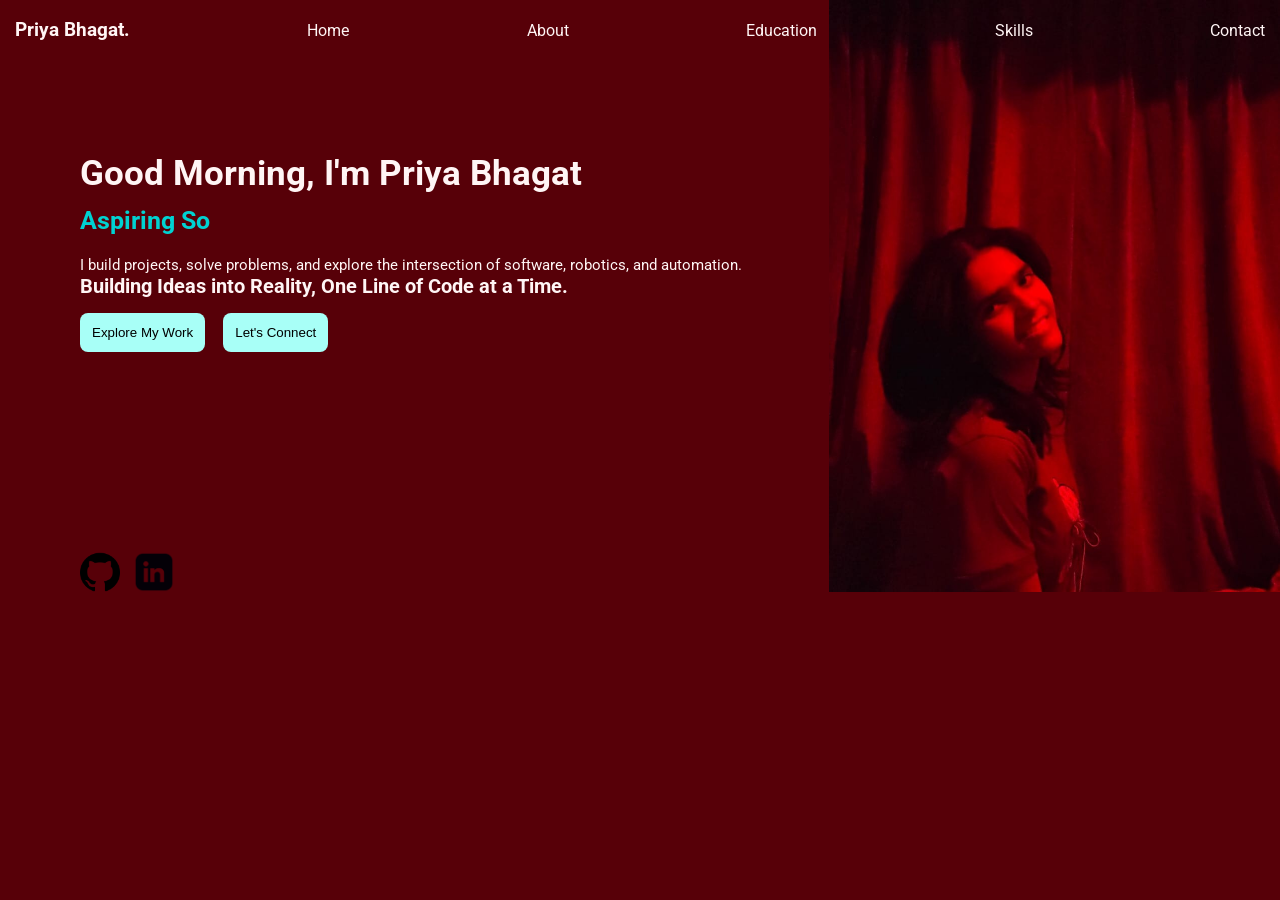
<file: index.html>
<!DOCTYPE html>
<html>
<head>
	<meta charset="utf-8">
	<meta name="viewport" content="width=device-width, initial-scale=1">
	<title>My Personal Web Portfolio</title>
	<link rel="stylesheet" type="text/css" href="Portfolio-project.css/Content.css">
	<link rel="preconnect" href="https://fonts.googleapis.com">
    <link rel="preconnect" href="https://fonts.gstatic.com" crossorigin>
    <link href="https://fonts.googleapis.com/css2?family=Roboto:ital,wght@0,100..900;1,100..900&display=swap" rel="stylesheet">
	<script src="script.js" defer></script>
</head>
<body>
	<div class="head">
		<h3 class="Name">Priya Bhagat.</h3>
		<a href="index.html">
			<p class="Home">Home</p>
		</a>
		<a href="about.html#about">
			<p class="About">About</p>
		</a>
		<a href="about.html#background">
			<p class="Education">Education</p>
		</a>
		<a href="about.html#skill">
			<p class="Skills">Skills</p>
		</a>
		<a href="about.html#mai">
			<p class="Contact">Contact</p>
		</a>
	</div>
	
	<div class="main">
		<h1 class="Intro">Hi, I'm Priya Bhagat</h1>
		<h2 class="Define">Aspiring Software Developer</h2>
		<p class="Aboutme">I build projects, solve problems, and explore the intersection of software, robotics, and automation. <br> <b class="tagline">Building Ideas into Reality, One Line of Code at a Time.</b>
		</p>
		<a href="project.html">
			<button class="Explore">Explore My Work</button>
		</a>
		<a href="about.html#mail">
			<button class="Contactme">Let's Connect</button>
		</a>

		<div class="bottom">
			<a href="https://github.com/priya-bhagat01">
				<div class="github-reference">
					<img class="github-reference-img" src="Portfolio-img.png\Github-icon.jpg">
				</div>
			</a>
			<a href="https://www.linkedin.com/in/priya-bhagat-334115424/">
				<div class="linkedin-reference">
					<img class="linkedin-reference-img" src="Portfolio-img.png\Linkedin-icon.jpg">
				</div>
			</a>
		</div>
	</div>
</body>
</html>
</file>
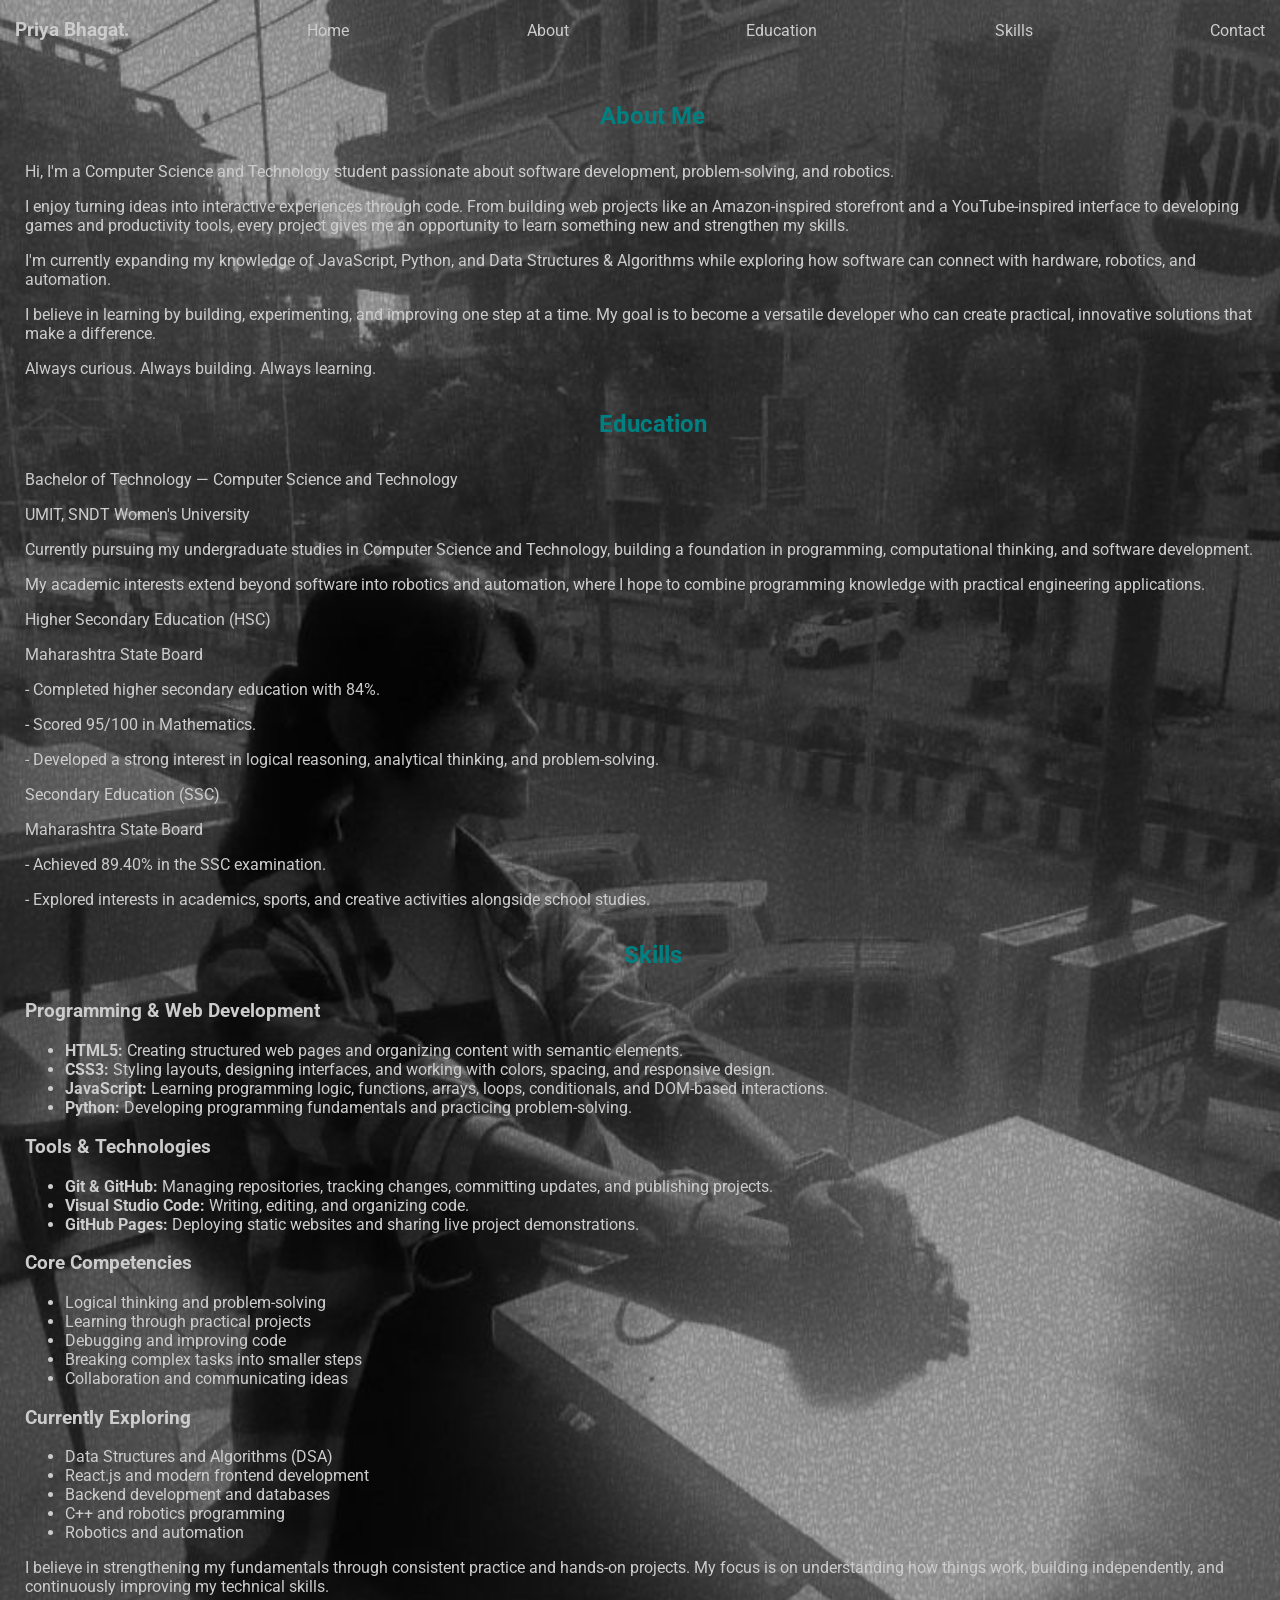
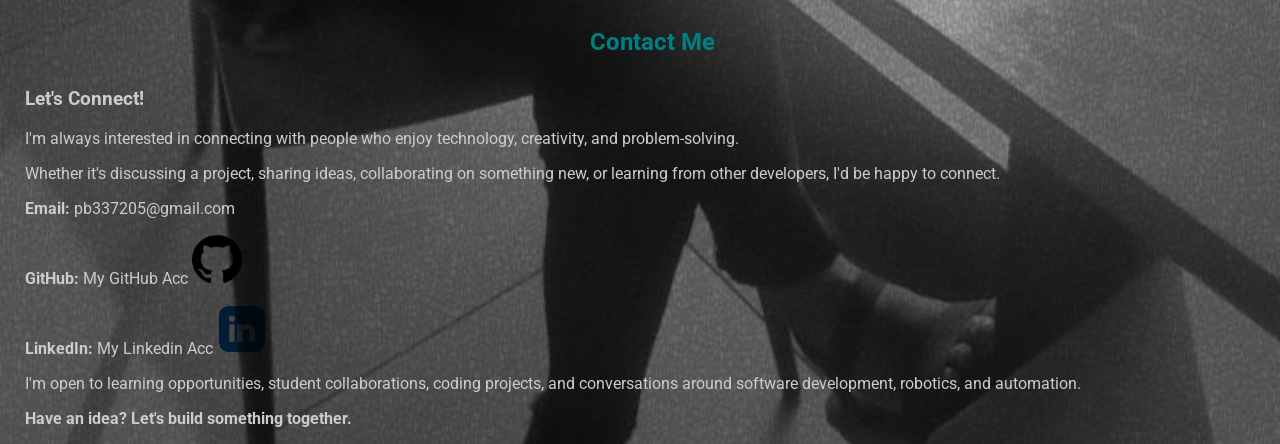
<file: about.html>
<!DOCTYPE html>
<html>
<head>
	<meta charset="utf-8">
	<meta name="viewport" content="width=device-width, initial-scale=1">
	<title>My Personal Web Portfolio</title>
	<link rel="stylesheet" type="text/css" href="Portfolio-project.css/about.css">
	<link rel="preconnect" href="https://fonts.googleapis.com">
    <link rel="preconnect" href="https://fonts.gstatic.com" crossorigin>
    <link href="https://fonts.googleapis.com/css2?family=Roboto:ital,wght@0,100..900;1,100..900&display=swap" rel="stylesheet">
    <script src="script.js" defer></script>
</head>
<body>
	<div class="head">
		<h3 class="Name">Priya Bhagat.</h3>
		<a href="index.html">
			<p class="Home">Home</p>
		</a>
		<a href="about.html#about">
			<p class="About">About</p>
		</a>
		<a href="about.html#background"">
			<p class="Education">Education</p>
		</a>
		<a href="about.html#skill"">
			<p class="Skills">Skills</p>
		</a>
		<a href="about.html#mail">
			<p class="Contact">Contact</p>
		</a>
	</div>

    <div class="main">

        <section id="about">
            <div class="aboutSection">
                <h1>About Me</h1>

                <p class="first-para">
                    Hi, I'm a Computer Science and Technology student passionate about software development, problem-solving, and robotics.
                </p>

                <p class="second-para">
                    I enjoy turning ideas into interactive experiences through code. From building web projects like an Amazon-inspired storefront and a YouTube-inspired interface to developing games and productivity tools, every project gives me an opportunity to learn something new and strengthen my skills.
                </p>

                <p class="third-para">
                    I'm currently expanding my knowledge of JavaScript, Python, and Data Structures & Algorithms while exploring how software can connect with hardware, robotics, and automation.
                </p>

                <p class="fourth-para">
                    I believe in learning by building, experimenting, and improving one step at a time. My goal is to become a versatile developer who can create practical, innovative solutions that make a difference.
                </p>

                <p class="fifth-para">
                    Always curious. Always building. Always learning.
                </p>
            </div>
        </section>

        <section id="background">
            <div class="education">
                <h1>Education</h1>

                <div class="ug">
                    <p>
                        Bachelor of Technology — Computer Science and Technology
                    </p>
                    <p>
                        UMIT, SNDT Women's University
                    </p>
                    <p>
                        Currently pursuing my undergraduate studies in Computer Science and Technology, building a foundation in programming, computational thinking, and software development.
                    </p>
                    <p>
                        My academic interests extend beyond software into robotics and automation, where I hope to combine programming knowledge with practical engineering applications.
                    </p>
                </div>
                
                <div class="hsc">
                    <p>
                        Higher Secondary Education (HSC)
                    </p>
                    <p>
                        Maharashtra State Board
                    </p>
                    <p>
                        - Completed higher secondary education with 84%.
                    </p>
                    <p>
                        - Scored 95/100 in Mathematics.
                    </p>
                    <p>
                        - Developed a strong interest in logical reasoning, analytical thinking, and problem-solving.
                    </p>
                </div>
                
                <div class="ssc">
                    <p>
                        Secondary Education (SSC)
                    </p>
                    <p>
                        Maharashtra State Board
                    </p>
                    <p>
                        - Achieved 89.40% in the SSC examination.
                    </p>
                    <p>
                        - Explored interests in academics, sports, and creative activities alongside school studies.
                    </p>
                </div>
            </div>
        </section>

        <section id="skill">
            <div class="skill card-box">
                <h1>Skills</h1>
                
                <h3>Programming & Web Development</h3>
                <ul>
                    <li><strong>HTML5:</strong> Creating structured web pages and organizing content with semantic elements.</li>
                    <li><strong>CSS3:</strong> Styling layouts, designing interfaces, and working with colors, spacing, and responsive design.</li>
                    <li><strong>JavaScript:</strong> Learning programming logic, functions, arrays, loops, conditionals, and DOM-based interactions.</li>
                    <li><strong>Python:</strong> Developing programming fundamentals and practicing problem-solving.</li>
                </ul>

                <h3>Tools & Technologies</h3>
                <ul>
                    <li><strong>Git & GitHub:</strong> Managing repositories, tracking changes, committing updates, and publishing projects.</li>
                    <li><strong>Visual Studio Code:</strong> Writing, editing, and organizing code.</li>
                    <li><strong>GitHub Pages:</strong> Deploying static websites and sharing live project demonstrations.</li>
                </ul>

                <h3>Core Competencies</h3>
                <ul>
                    <li>Logical thinking and problem-solving</li>
                    <li>Learning through practical projects</li>
                    <li>Debugging and improving code</li>
                    <li>Breaking complex tasks into smaller steps</li>
                    <li>Collaboration and communicating ideas</li>
                </ul>

                <h3>Currently Exploring</h3>
                <ul>
                    <li>Data Structures and Algorithms (DSA)</li>
                    <li>React.js and modern frontend development</li>
                    <li>Backend development and databases</li>
                    <li>C++ and robotics programming</li>
                    <li>Robotics and automation</li>
                </ul>

                <p class="skill-footer">I believe in strengthening my fundamentals through consistent practice and hands-on projects. My focus is on understanding how things work, building independently, and continuously improving my technical skills.</p>
            </div>
        </section>

        <section id="mail">
            <div class="contact card-box">
                <h1>Contact Me</h1>
                <h3>Let's Connect!</h3>
                <p>I'm always interested in connecting with people who enjoy technology, creativity, and problem-solving.</p>
                <p>Whether it's discussing a project, sharing ideas, collaborating on something new, or learning from other developers, I'd be happy to connect.</p>
                
                <p><strong>Email:</strong> pb337205@gmail.com</p>
                
                <p><strong>GitHub:</strong> <a href="https://github.com/priya-bhagat01" target="_blank">My GitHub Acc <img class="git-icon" src="Portfolio-img.png/Github-icon.jpg" alt="GitHub"></a></p>
                
                <p><strong>LinkedIn:</strong> <a href="https://www.linkedin.com/in/priya-bhagat-334115424/" target="_blank">My Linkedin Acc <img class="link-icon" src="Portfolio-img.png/Linkedin-icon.jpg" alt="LinkedIn"></a></p>

                <p>I'm open to learning opportunities, student collaborations, coding projects, and conversations around software development, robotics, and automation.</p>
                <p><strong>Have an idea? Let's build something together.</strong></p>
            </div>
        </section>
    </div>
</body>
</html>
</file>
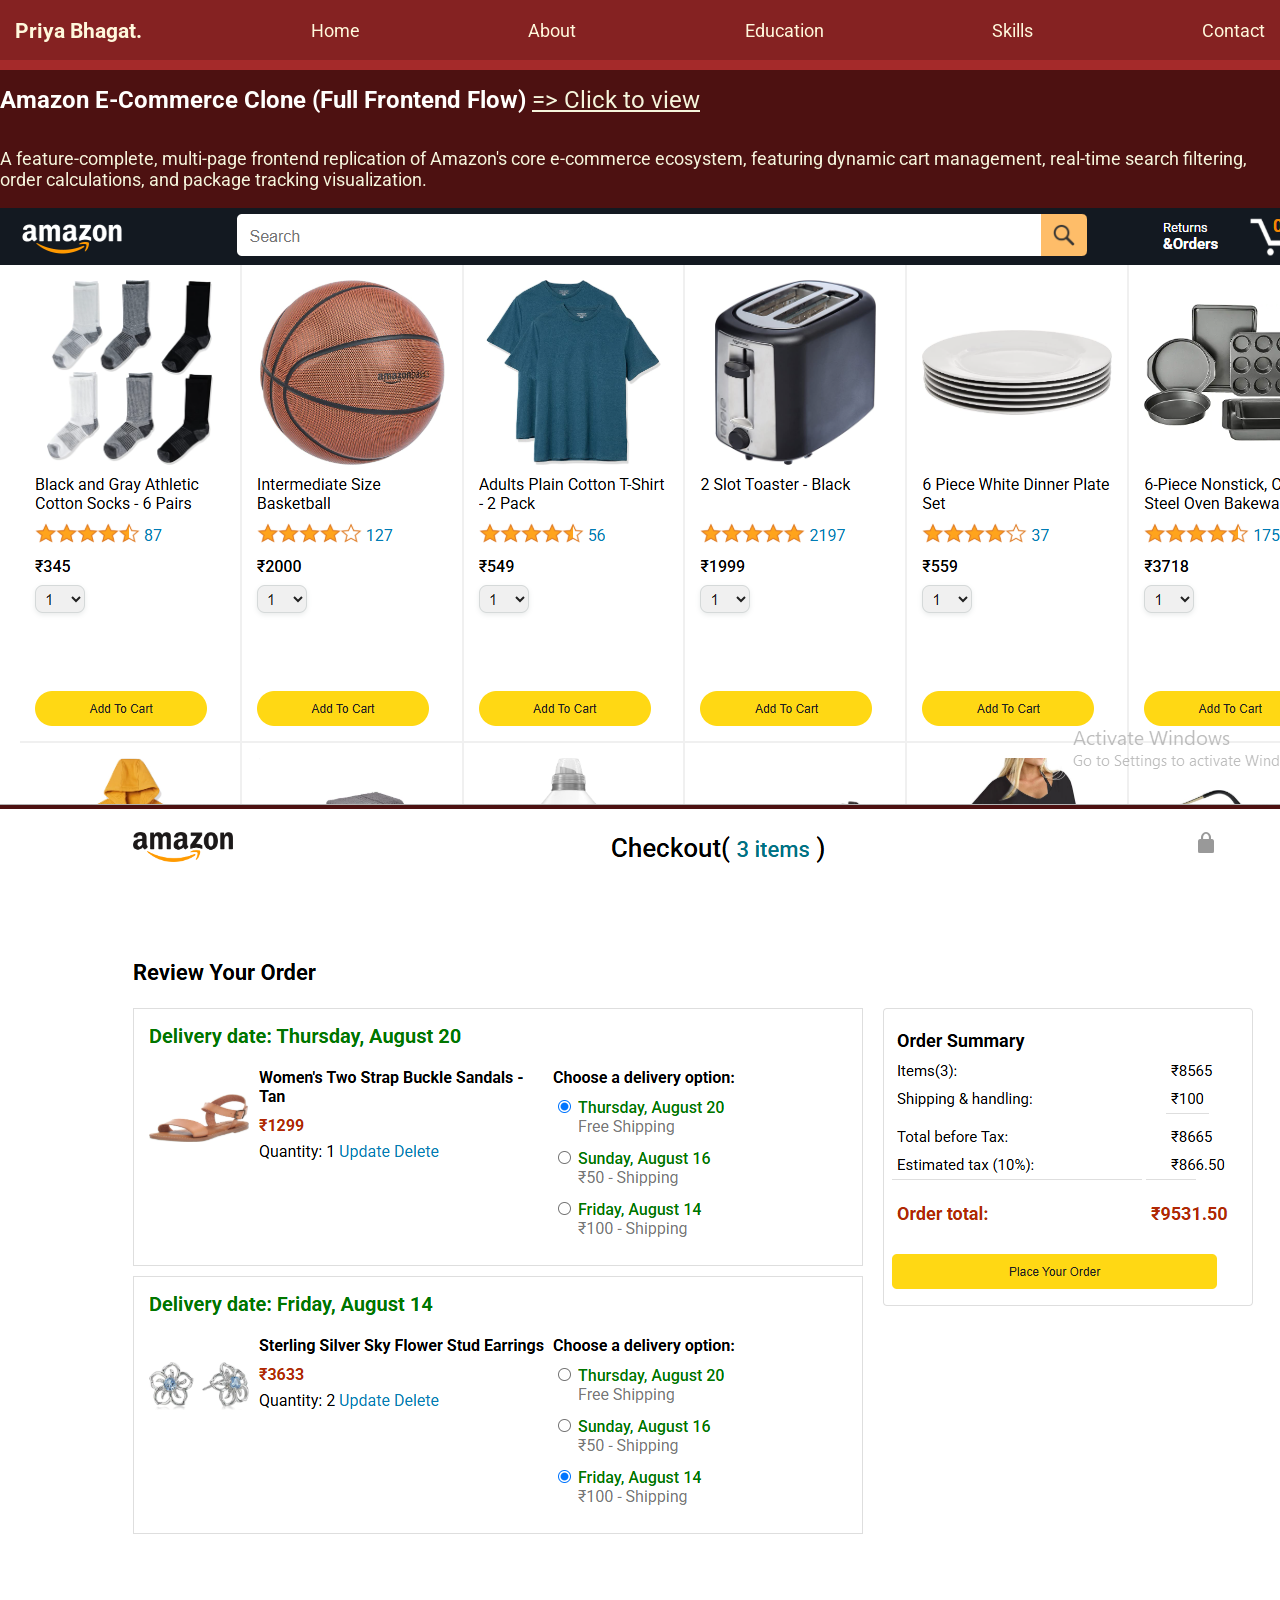
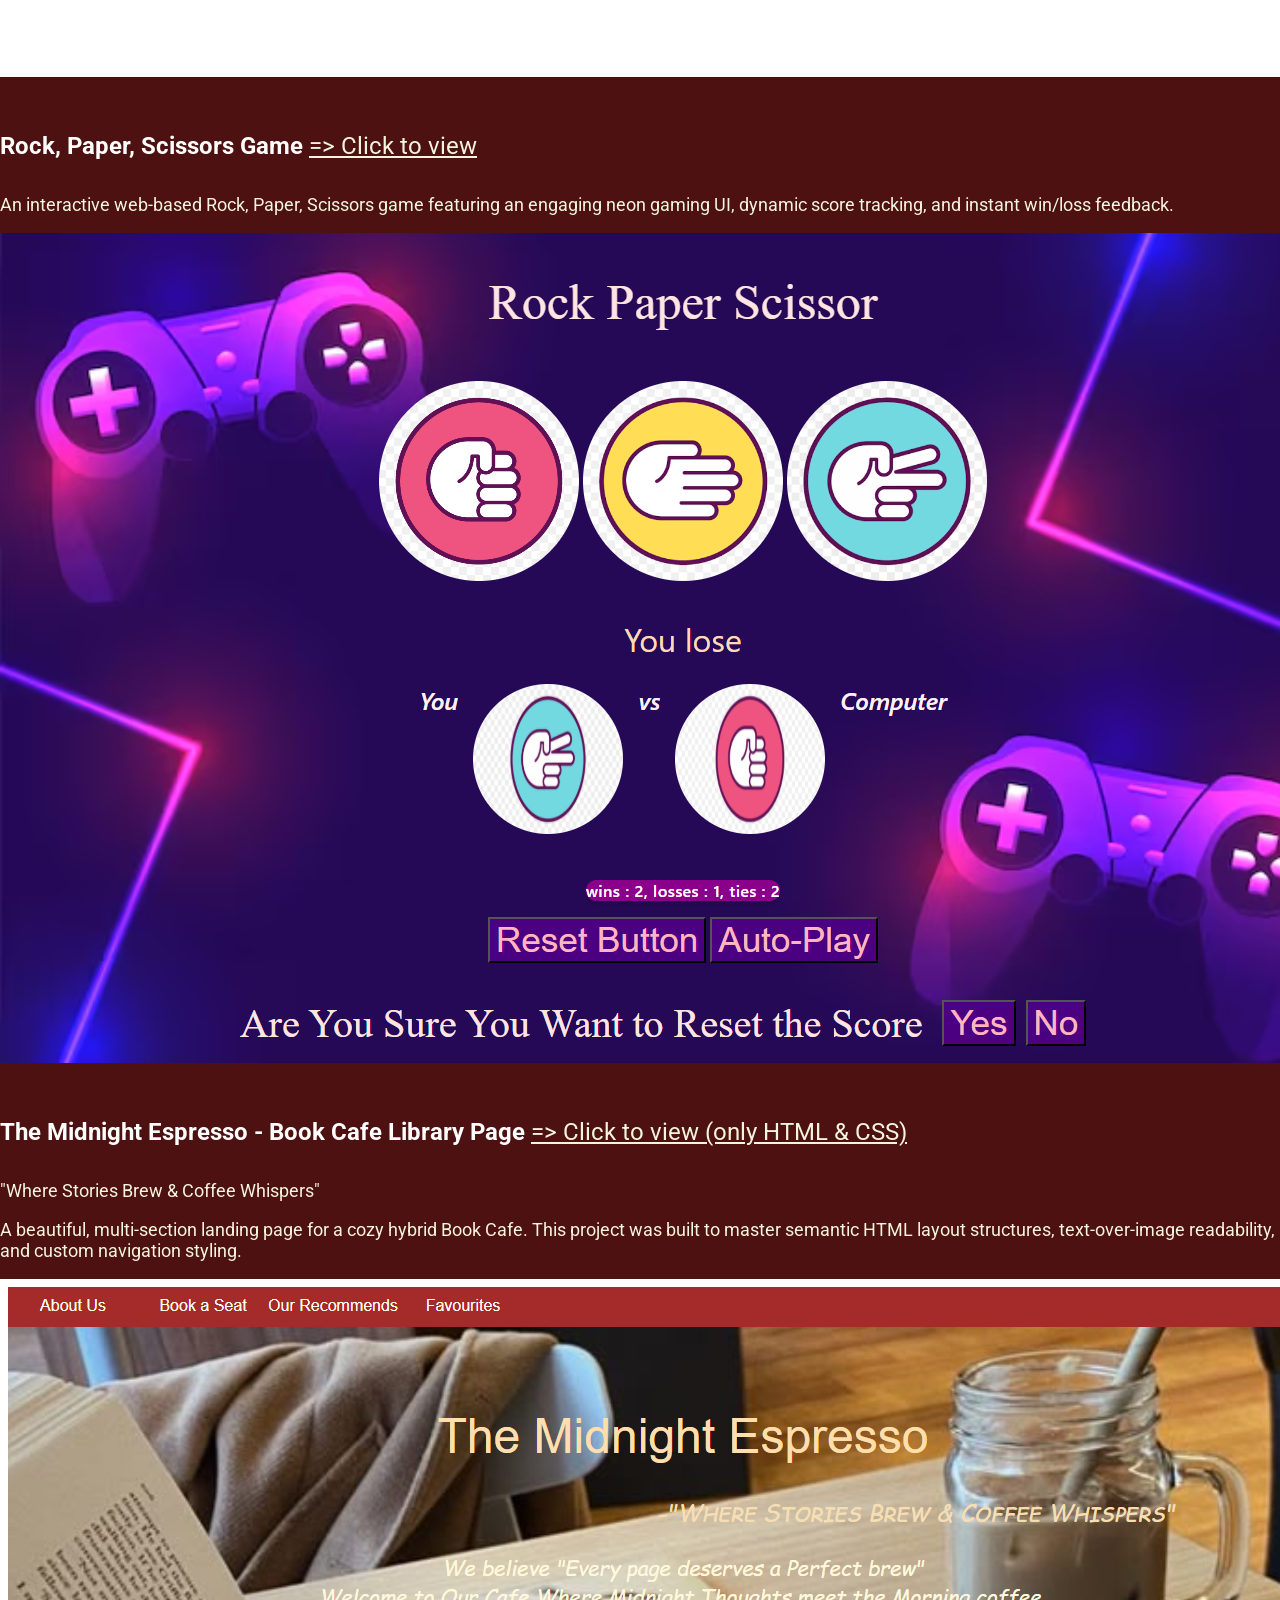
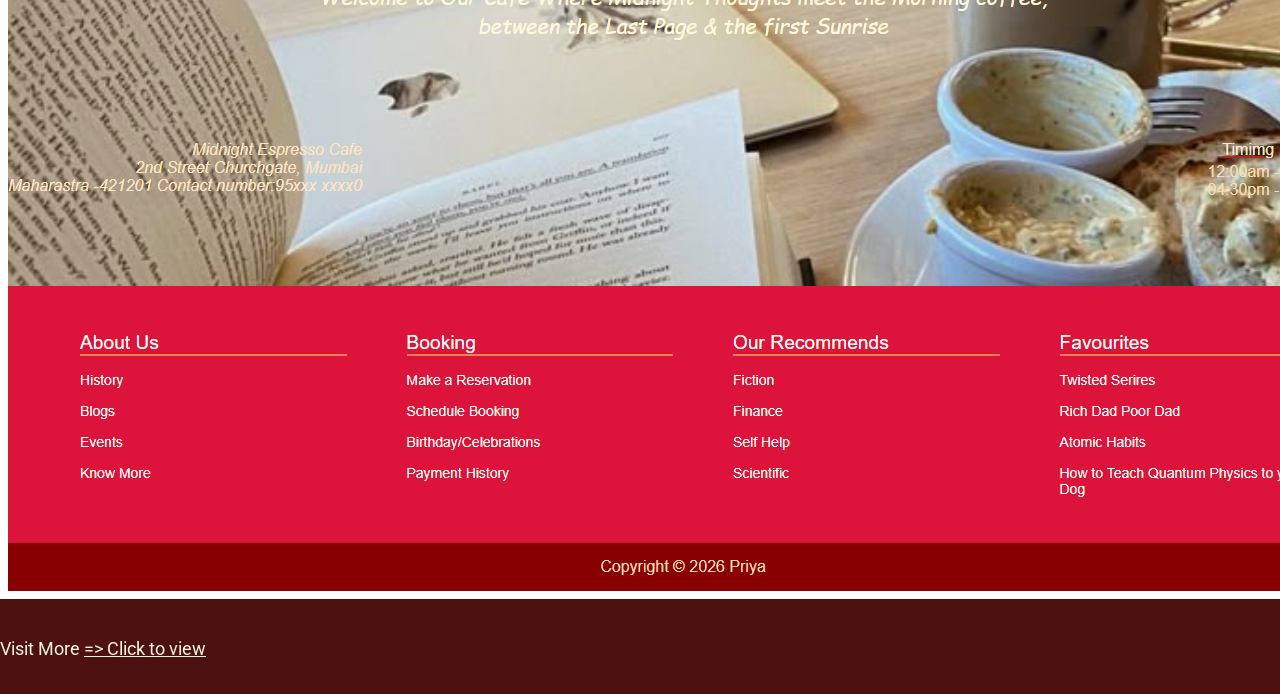
<file: project.html>
<!DOCTYPE html>
<html>
<head>
	<meta charset="utf-8">
	<meta name="viewport" content="width=device-width, initial-scale=1">
	<title>My Personal Web Portfolio</title>
	<link rel="stylesheet" type="text/css" href="Portfolio-project.css/project.css">
	<link rel="preconnect" href="https://fonts.googleapis.com">
    <link rel="preconnect" href="https://fonts.gstatic.com" crossorigin>
    <link href="https://fonts.googleapis.com/css2?family=Roboto:ital,wght@0,100..900;1,100..900&display=swap" rel="stylesheet">
    <script src="script.js" defer></script>
</head>
<body>
	<div class="head">
		<h3 class="Name">Priya Bhagat.</h3>
		<a href="index.html">
			<p class="Home">Home</p>
		</a>
		<a href="about.html#about">
			<p class="About">About</p>
		</a>
		<a href="about.html#background">
			<p class="Education">Education</p>
		</a>
		<a href="about.html#skill">
			<p class="Skills">Skills</p>
		</a>
		<a href="about.html#mai">
			<p class="Contact">Contact</p>
		</a>
	</div>

    <div class="main">

        <div class="Amazon-project">
            <a class="git-link" href="https://priya-bhagat01.github.io/my_amazon_project/">
                <span><h1>Amazon E-Commerce Clone (Full Frontend Flow)</h1> <u>=> Click to view</u></span>
            </a>
            <p class="detail">
                A feature-complete, multi-page frontend replication of Amazon's core e-commerce ecosystem, featuring dynamic cart management, real-time search filtering, order calculations, and package tracking visualization.
            </p>
            <img src="Portfolio-img.png/MainPage.png">
            <img src="Portfolio-img.png/CheckoutPage.png">
        </div>

        <div class="RPS-project">
            <a href="https://priya-bhagat01.github.io/my_RPS_project/">
                <span><h1>Rock, Paper, Scissors Game</h1>  <u>=> Click to view</u></span>
            </a>
            <p class="detail">
                An interactive web-based Rock, Paper, Scissors game featuring an engaging neon gaming UI, dynamic score tracking, and instant win/loss feedback.
            </p>
            <img src="Portfolio-img.png/RPSprojectSS.png">
        </div>

        <div class="Library-project">
            <a href="https://priya-bhagat01.github.io/my_library_project/">
                <span><h1>The Midnight Espresso - Book Cafe Library Page</h1> <u>=> Click to view (only HTML & CSS) </u></span>
            </a>
            <p class="detail">
                <p>"Where Stories Brew & Coffee Whispers"</p>

                <p>
                    A beautiful, multi-section landing page for a cozy hybrid Book Cafe. This project was built to master semantic HTML layout structures, text-over-image readability, and custom navigation styling.
                </p>
            </p>
            <img src="Portfolio-img.png/LibraryprojectSS.png">
        </div>

        <div class="more-projects">
            <a href="https://github.com/priya-bhagat01">Visit More <u> => Click to view</u></a>
        </div>
    </div>
</body>
</html>
</file>
<file: Portfolio-project.css/Content.css>
*, *::before, *::after{
	box-sizing: border-box; /* (Prevents padding from expanding element widths) */
}
a{
	text-decoration: none;
	color: inherit;
}
body{
	/* color: #a8fff7; Save for button color */
	color: #FFF5F5;
	font-family: Roboto , Arial;
	background-color: #570008;
	/* background-color: #2D0007; */
	margin: 0;
	padding-top: 50px;
	background-image: url("../Portfolio-img.png/Background-image.jpg");
	background-repeat: no-repeat;
	background-position: right;
	background-size: contain;
	cursor: pointer;
}
.head{
	display: flex;
	/* background-color: #1E030A; */
	position: fixed;
	flex-direction: row;
	align-items: center;
	justify-content: space-between;
	width: 100%;
	height: 60px;
	top: 0;
	left: 0;
	right: 0;
	padding-left: 15px;
	padding-right: 15px;
}
.Home:hover ,
.About:hover ,
.Education:hover ,
.Skills:hover ,
.Contact:hover{
	background-color: #8d0e30;
	width: 55px;
	height: 30px;
}
.Education:hover{
	width: 75px;
}
.main{
	padding-top: 80px;
	padding-left: 80px;
}
.Intro{
	font-size: 35px;
	padding-bottom: 0;
	margin-bottom: 0;
}
.Define{
	color: #00D2D2;
	padding-top: 12px;
	margin-top: 0;
	font-size: 25px;
}
.Aboutme{
	font-size: 15px;
}
.Aboutme .tagline{
	margin-top: 10px;
	font-size: 20px;
}
.Explore ,
.Contactme{
	border: none;
	background-color: #a8fff7;
	padding: 12px;
	border-radius: 8px;
	margin-right: 14px;
	transition: background-color 0.2s ease, transform 0.1s ease;
	cursor: pointer;
}
.Explore:hover ,
.Contactme:hover{
	background-color: #20B2AA;
}
.Explore:active
.Contactme:active{
	background-color: #75ffd1;
	transform: scale(0.97); /* Tiny click animation */
}
.bottom{
	padding-top: 120px;
	margin-top: 80px;
	display: flex;
	flex-direction: row;
}
.github-reference ,
.linkedin-reference ,
.github-reference-img ,
.linkedin-reference-img{
	mix-blend-mode: multiply;
	width: 40px;
	height: 40px;
	margin-right: 14px;
}
</file>
<file: Portfolio-project.css/about.css>
*, *::before, *::after{
	box-sizing: border-box; /* (Prevents padding from expanding element widths) */
}
html{
	scroll-behavior: smooth;
}
section{
	scroll-margin-top: 90px;
}
a{
	text-decoration: none;
	color: inherit;
}
body{
	/* color: #f7a1a1; Save for font color*/
	/* background: linear-gradient(rgba(0, 0, 0, 0.75), rgba(0, 0, 0, 0.75)), 
                url('../Portfolio-img.png/Background-img1.jpg') no-repeat center center fixed;  (Darkens the background img)*/
	font-family: Roboto , Arial;
	background-color: #151515;
	margin: 0;
	padding-top: 70px;
	padding-left: 25px;
	background-image: url("../Portfolio-img.png/Background-img1.jpg");
	background-repeat: no-repeat;
	background-position: right;
	background-size: cover;
	cursor: pointer;
	color: #ccc;
}
.head{
	display: flex;
	/* background-color: #1E030A; */
	position: fixed;
	flex-direction: row;
	align-items: center;
	justify-content: space-between;
	width: 100%;
	height: 60px;
	top: 0;
	left: 0;
	right: 0;
	padding-left: 15px;
	padding-right: 15px;
}
.Home:hover ,
.About:hover ,
.Education:hover ,
.Skills:hover ,
.Contact:hover{
	background-color: #41373c;
	/* color: #f1f1cc; */
	color: cyan;
	width: 55px;
	height: 30px;
}
.Education:hover{
	width: 75px;
}
h1{
	text-align: center;
	padding: 12px;
	color: teal;
	/* color: cyan; */
}
.git-icon ,
.link-icon{
	display: inline;
	width: 50px;
	mix-blend-mode: multiply;
}
</file>
<file: Portfolio-project.css/project.css>
*, *::before, *::after{
	box-sizing: border-box; /* (Prevents padding from expanding element widths) */
}
html{
	scroll-behavior: smooth;
}
section{
	scroll-margin-top: 90px;
}
a{
	text-decoration: none;
	color: inherit;
}
span ,
h1{
	display: inline-block;
	font-size: 24px;
}
body{
	/* color: #f7a1a1; Save for font color*/
	font-family: Roboto , Arial;
	background-color: #A52A2A;
	/* background-color: rgb(25, 25, 29); */
	margin: 0;
	padding-top: 70px;
	/* padding-left: 25px; */
	/* background-image: url("/Portfolio-img.png/Background-img1.jpg"); */
	/* background-repeat: no-repeat;
	background-position: right;
	background-size: cover; */
	cursor: pointer;
	color: #fff8dc;
	font-size:18px;
}
.head{
	display: flex;
	/* background-color: #1E030A; */
	background-color: #852222;
	position: fixed;
	flex-direction: row;
	align-items: center;
	justify-content: space-between;
	width: 100%;
	height: 60px;
	top: 0;
	left: 0;
	right: 0;
	padding-left: 15px;
	padding-right: 15px;
}
.Home:hover ,
.About:hover ,
.Education:hover ,
.Skills:hover ,
.Contact:hover{
	background-color: #A0522D;
	/* color: #f1f1cc; */
	/* color: cyan; */
	width: 55px;
	height: 30px;
}
.Education:hover{
	width: 75px;
}
h1{
	color: rgb(255, 255, 253);
}
.Amazon-project ,
.Library-project ,
.RPS-project ,
.more-projects{
	color: beige;
	background-color: #4d1111;
	padding-bottom: 35px;
}
</file>
